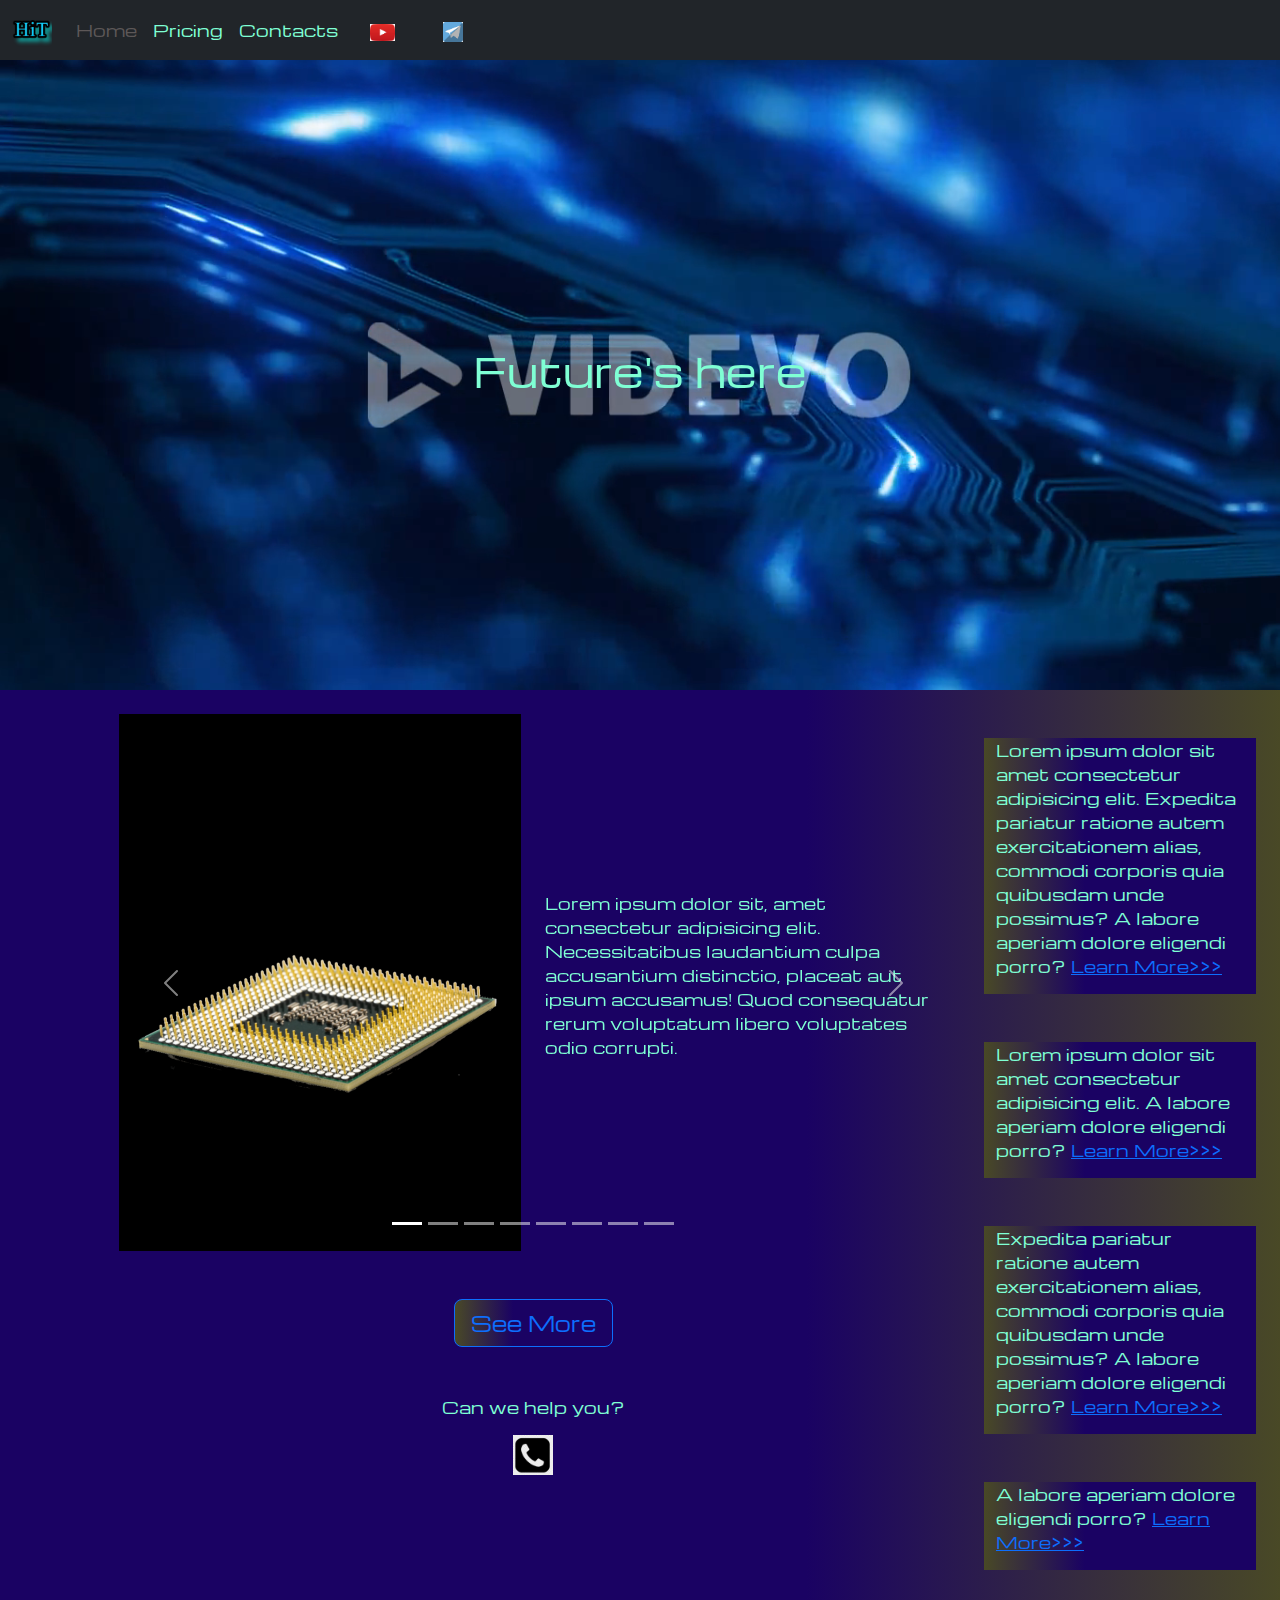
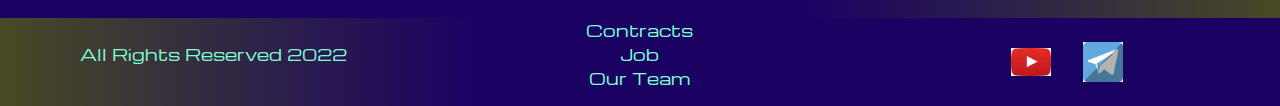
<file: index.html>
<!DOCTYPE html>
<html lang="en">
  <head>
    <meta charset="UTF-8" />
    <meta http-equiv="X-UA-Compatible" content="IE=edge" />
    <meta name="viewport" content="width=device-width, initial-scale=1.0" />
    <link
      href="https://cdn.jsdelivr.net/npm/bootstrap@5.3.3/dist/css/bootstrap.min.css"
      rel="stylesheet"
      integrity="sha384-QWTKZyjpPEjISv5WaRU9OFeRpok6YctnYmDr5pNlyT2bRjXh0JMhjY6hW+ALEwIH"
      crossorigin="anonymous"
    />
    <link rel="stylesheet" href="source/styles/mycss.css" />
    <link rel="stylesheet" href="source/styles/bgvideo.css" />
    <link
      rel="apple-touch-icon"
      sizes="180x180"
      href="source/fiels/favicon_io/apple-touch-icon.png"
    />
    <link
      rel="icon"
      type="image/png"
      sizes="32x32"
      href="source/fiels/favicon_io/favicon-32x32.png"
    />
    <link
      rel="icon"
      type="image/png"
      sizes="16x16"
      href="source/fiels/favicon_io/favicon-16x16.png"
    />
    <link rel="manifest" href="source/fiels/favicon_io/site.webmanifest" />

    <title>HiT</title>
  </head>

  <body>
    <header>
      <nav class="navbar navbar-expand-lg bg-dark">
        <div class="container-fluid">
          <a class="navbar-brand" href="/"
            ><img src="source/fiels/logo.png" alt="..."
          /></a>
          <button
            class="navbar-toggler"
            type="button"
            data-bs-toggle="collapse"
            data-bs-target="#navbarNav"
            aria-controls="navbarNav"
            aria-expanded="false"
            aria-label="Toggle navigation"
          >
            <span class="navbar-toggler-icon"></span>
          </button>
          <div class="collapse navbar-collapse" id="navbarNav">
            <ul class="navbar-nav">
              <li class="nav-item">
                <a class="nav-link active" aria-current="page" href="/"
                  >Home</a
                >
              </li>

              <li class="nav-item">
                <a class="nav-link" href="pricing.html">Pricing</a>
              </li>
              <li class="nav-item">
                <a class="nav-link" href="pricing.html">Contacts</a>
              </li>
              <li class="nav-item">
                <a class="nav-link" href="pricing.html">
                  <img
                    style="width: 25px; margin-inline: 1em"
                    src="source/fiels/images (4).jpg"
                    alt="..."
                  />
                </a>
              </li>
              <li class="nav-item">
                <a class="nav-link" href="pricing.html">
                  <img
                    style="width: 20px; margin-inline: 1em"
                    src="source/fiels/images (3).jpg"
                    alt="..."
                  />
                </a>
              </li>
            </ul>
          </div>
        </div>
      </nav>
    </header>

    <section>
      <div class="bgvideo">
        <video
          src="source/fiels/2570861_preview.mp4"
          type="video/mp4"
          autoplay
          muted
          loop
        ></video>

        <div class="video-text">
          <h1>Future's here</h1>
        </div>
      </div>
      <div class="container-fluid mt-4">
        <div class="row">
          <div class="col-lg-1"></div>
          <div class="col-lg-8 col-md-12">
            <div class="row">
              <div id="carouselExampleIndicators" class="carousel slide">
                <div class="carousel-indicators">
                  <button
                    type="button"
                    data-bs-target="#carouselExampleIndicators"
                    data-bs-slide-to="0"
                    class="active"
                    aria-current="true"
                    aria-label="Slide 1"
                  ></button>
                  <button
                    type="button"
                    data-bs-target="#carouselExampleIndicators"
                    data-bs-slide-to="1"
                    aria-label="Slide 2"
                  ></button>
                  <button
                    type="button"
                    data-bs-target="#carouselExampleIndicators"
                    data-bs-slide-to="2"
                    aria-label="Slide 3"
                  ></button>
                  <button
                    type="button"
                    data-bs-target="#carouselExampleIndicators"
                    data-bs-slide-to="3"
                    aria-label="Slide 4"
                  ></button>
                  <button
                    type="button"
                    data-bs-target="#carouselExampleIndicators"
                    data-bs-slide-to="4"
                    aria-label="Slide 5"
                  ></button>
                  <button
                    type="button"
                    data-bs-target="#carouselExampleIndicators"
                    data-bs-slide-to="5"
                    aria-label="Slide 6"
                  ></button>
                  <button
                    type="button"
                    data-bs-target="#carouselExampleIndicators"
                    data-bs-slide-to="6"
                    aria-label="Slide 7"
                  ></button>
                  <button
                    type="button"
                    data-bs-target="#carouselExampleIndicators"
                    data-bs-slide-to="7"
                    aria-label="Slide 8"
                  ></button>
                </div>
                <div class="carousel-inner">
                  <div class="carousel-item active">
                    <div class="d-block w-100">
                      <div class="row">
                        <div class="col-lg-6 col-md-6">
                          <img
                            src="source/images/cpu.png"
                            class="w-100"
                            alt=""
                          />
                        </div>
                        <div class="col-lg-6 col-md-6 slide-text">
                          <p>
                            Lorem ipsum dolor sit, amet consectetur adipisicing
                            elit. Necessitatibus laudantium culpa accusantium
                            distinctio, placeat aut ipsum accusamus! Quod
                            consequatur rerum voluptatum libero voluptates odio
                            corrupti.
                          </p>
                        </div>
                      </div>
                    </div>
                  </div>
                  <div class="carousel-item">
                    <div class="d-block w-100">
                      <div class="row">
                        <div class="col-lg-6 col-md-6">
                          <img
                            src="source/images/gaming pc.png"
                            class="w-100"
                            alt=""
                          />
                        </div>
                        <div class="col-lg-6 col-md-6 slide-text">
                          <p>
                            Lorem ipsum dolor sit, amet consectetur adipisicing
                            elit. Necessitatibus laudantium culpa accusantium
                            distinctio, placeat aut ipsum accusamus!
                          </p>
                        </div>
                      </div>
                    </div>
                  </div>
                  <div class="carousel-item">
                    <div class="d-block w-100">
                      <div class="row">
                        <div class="col-lg-6 col-md-6 slide-text">
                          <img
                            src="source/images/vr.png "
                            class="w-100"
                            alt=""
                          />
                        </div>
                        <div class="col-lg-6 col-md-6 slide-text">
                          <p>
                            Lorem ipsum dolor sit, amet consectetur adipisicing
                            elit.
                          </p>
                        </div>
                      </div>
                    </div>
                  </div>
                  <div class="carousel-item">
                    <div class="d-block w-100">
                      <div class="row">
                        <div class="col-lg-6 col-md-6 slide-text">
                          <img
                            src="source/images/controller.png "
                            class="w-100"
                            alt=""
                          />
                        </div>
                        <div class="col-lg-6 col-md-6 slide-text">
                          <p>
                            Lorem ipsum dolor sit, amet consectetur adipisicing
                            elit.
                          </p>
                        </div>
                      </div>
                    </div>
                  </div>
                  <div class="carousel-item">
                    <div class="d-block w-100">
                      <div class="row">
                        <div class="col-lg-6 col-md-6 slide-text">
                          <img
                            src="source/images/acc.png "
                            class="w-100"
                            alt=""
                          />
                        </div>
                        <div class="col-lg-6 col-md-6 slide-text">
                          <p>
                            Lorem ipsum dolor sit, amet consectetur adipisicing
                            elit.
                          </p>
                        </div>
                      </div>
                    </div>
                  </div>
                  <div class="carousel-item">
                    <div class="d-block w-100">
                      <div class="row">
                        <div class="col-lg-6 col-md-6 slide-text">
                          <img
                            src="source/images/laptop.png "
                            class="w-100"
                            alt=""
                          />
                        </div>
                        <div class="col-lg-6 col-md-6 slide-text">
                          <p>
                            Lorem ipsum dolor sit, amet consectetur adipisicing
                            elit.
                          </p>
                        </div>
                      </div>
                    </div>
                  </div>
                  <div class="carousel-item">
                    <div class="d-block w-100">
                      <div class="row">
                        <div class="col-lg-6 col-md-6 slide-text">
                          <img
                            src="source/images/other.png "
                            class="w-100"
                            alt=""
                          />
                        </div>
                        <div class="col-lg-6 col-md-6 slide-text">
                          <p>
                            Lorem ipsum dolor sit, amet consectetur adipisicing
                            elit.
                          </p>
                        </div>
                      </div>
                    </div>
                  </div>
                  <div class="carousel-item">
                    <div class="d-block w-100">
                      <div class="row">
                        <div class="col-lg-6 col-md-6 slide-text">
                          <img
                            src="source/images/gpu.png"
                            class="w-100"
                            alt=""
                          />
                        </div>
                        <div class="col-lg-6 col-md-6 slide-text">
                          <p>
                            Lorem ipsum dolor sit, amet consectetur adipisicing
                            elit.
                          </p>
                        </div>
                      </div>
                    </div>
                  </div>
                </div>
                <button
                  class="carousel-control-prev"
                  type="button"
                  data-bs-target="#carouselExampleIndicators"
                  data-bs-slide="prev"
                >
                  <span
                    class="carousel-control-prev-icon"
                    aria-hidden="true"
                  ></span>
                  <span class="visually-hidden">Previous</span>
                </button>
                <button
                  class="carousel-control-next"
                  type="button"
                  data-bs-target="#carouselExampleIndicators"
                  data-bs-slide="next"
                >
                  <span
                    class="carousel-control-next-icon"
                    aria-hidden="true"
                  ></span>
                  <span class="visually-hidden">Next</span>
                </button>
              </div>
              <div class="col-lg-12 col-md-12 text-center mt-4">
                <button
                  type="button"
                  class="btn btn-outline-primary btn-lg my-4"
                >
                  See More
                </button>
              </div>

              <div class="col-lg-12 col-md-12 text-center mt-4">
                <p>Can we help you?</p>
              </div>
              <div class="col-lg-12 col-md-12 text-center">
                <img
                  class="call-anim"
                  style="width: 40px"
                  src="source/fiels/iphone-telephone-call-logo-email-awesome-vector.jpg"
                  alt="..."
                />
              </div>
            </div>
          </div>
          <div class="col-lg-3 col-md-12">
            <div class="row px-4">
              <div class="col-lg-12 sidebar my-4">
                <p>
                  Lorem ipsum dolor sit amet consectetur adipisicing elit.
                  Expedita pariatur ratione autem exercitationem alias, commodi
                  corporis quia quibusdam unde possimus? A labore aperiam dolore
                  eligendi porro? <a href="#">Learn More>>></a>
                </p>
              </div>
              <div class="col-lg-12 sidebar my-4">
                <p>
                  Lorem ipsum dolor sit amet consectetur adipisicing elit. A
                  labore aperiam dolore eligendi porro?
                  <a href="#">Learn More>>></a>
                </p>
              </div>
              <div class="col-lg-12 sidebar my-4">
                <p>
                  Expedita pariatur ratione autem exercitationem alias, commodi
                  corporis quia quibusdam unde possimus? A labore aperiam dolore
                  eligendi porro? <a href="#">Learn More>>></a>
                </p>
              </div>
              <div class="col-lg-12 sidebar my-4">
                <p>
                  A labore aperiam dolore eligendi porro?
                  <a href="#">Learn More>>></a>
                </p>
              </div>
            </div>
          </div>
        </div>
      </div>
    </section>

    <footer class="mt-4">
      <div class="container-fluid">
        <div class="row">
          <div class="col-lg-4 col-md-12 footer-text text-center">
            <p>All Rights Reserved 2022</p>
          </div>
          <div class="col-lg-4 col-md-12 footer-text text-center">
            <p>Contracts<br />Job<br />Our Team</p>
          </div>
          <div class="col-lg-4 col-md-12 media-links">
            <img
              style="width: 40px; margin-inline: 1em"
              src="source/fiels/images (4).jpg"
              alt="..."
            />
            <img
              style="width: 40px; margin-inline: 1em"
              src="source/fiels/images (3).jpg"
              alt="..."
            />
          </div>
        </div>
      </div>
    </footer>
    <script
      src="https://cdn.jsdelivr.net/npm/bootstrap@5.3.3/dist/js/bootstrap.bundle.min.js"
      integrity="sha384-YvpcrYf0tY3lHB60NNkmXc5s9fDVZLESaAA55NDzOxhy9GkcIdslK1eN7N6jIeHz"
      crossorigin="anonymous"
    ></script>
  </body>
</html>
</file>
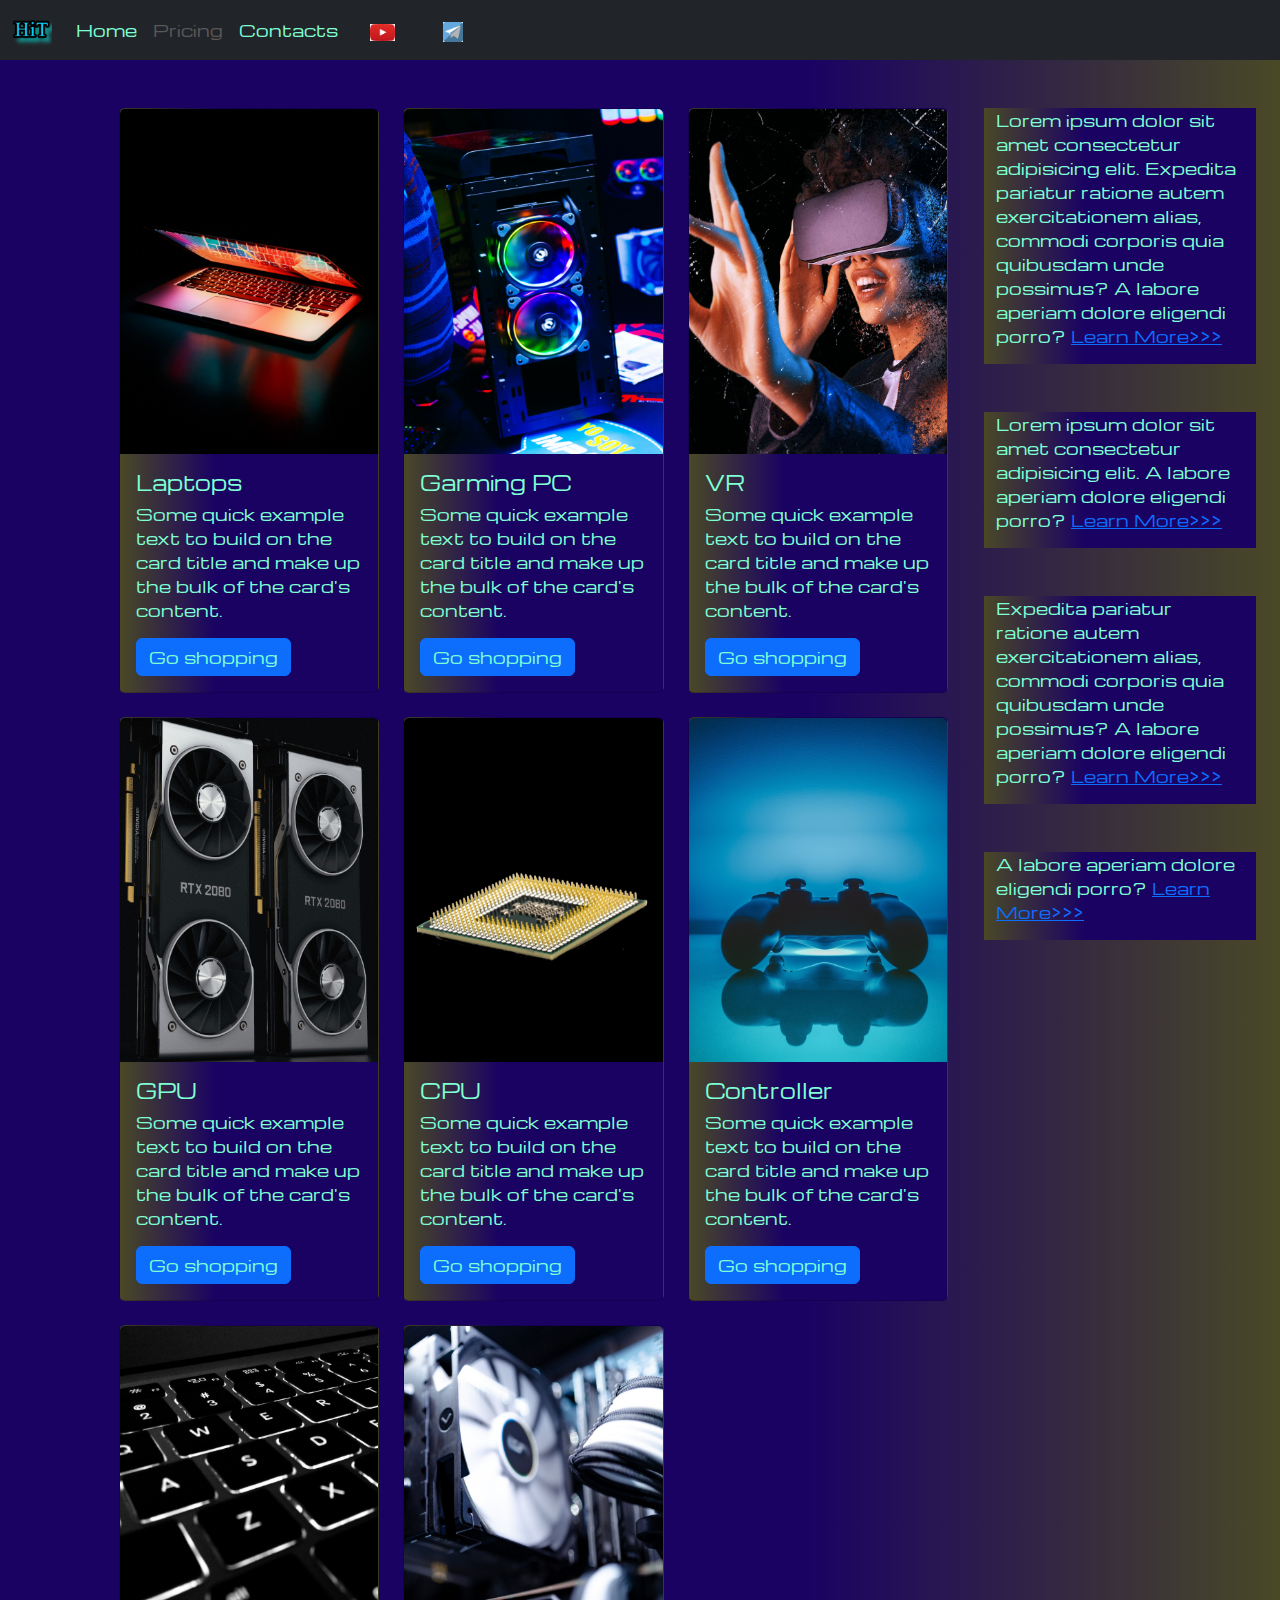
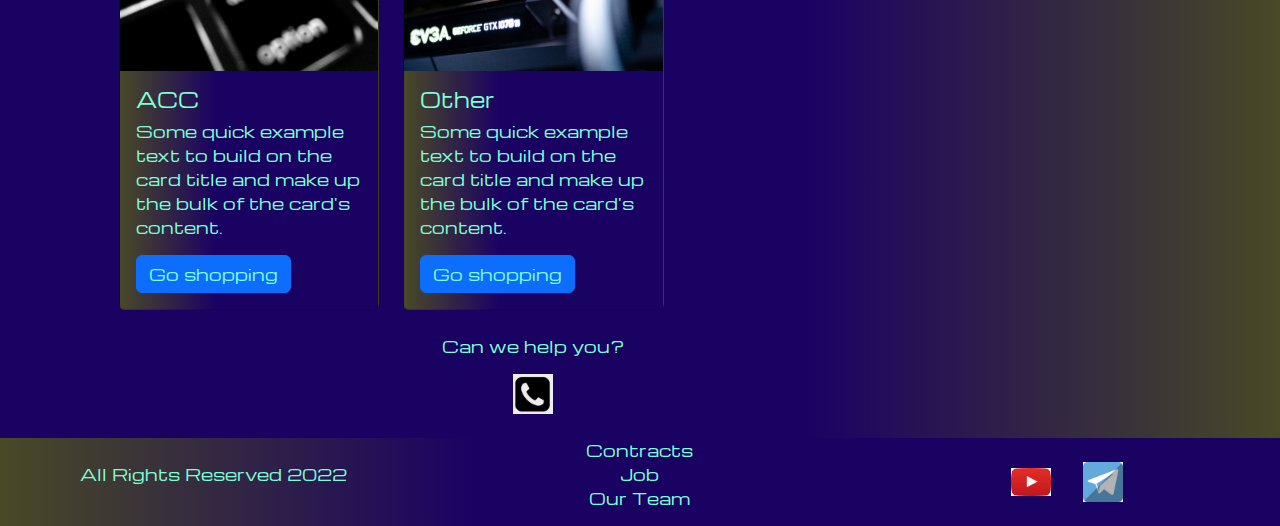
<file: pricing.html>
<!DOCTYPE html>
<html lang="en">
  <head>
    <meta charset="UTF-8" />
    <meta http-equiv="X-UA-Compatible" content="IE=edge" />
    <meta name="viewport" content="width=device-width, initial-scale=1.0" />
    <link
      href="https://cdn.jsdelivr.net/npm/bootstrap@5.3.3/dist/css/bootstrap.min.css"
      rel="stylesheet"
      integrity="sha384-QWTKZyjpPEjISv5WaRU9OFeRpok6YctnYmDr5pNlyT2bRjXh0JMhjY6hW+ALEwIH"
      crossorigin="anonymous"
    />
    <link rel="stylesheet" href="source/styles/mycss.css" />

    <title>HiT</title>
  </head>

  <body>
    <header>
      <nav class="navbar navbar-expand-lg bg-dark">
        <div class="container-fluid">
          <a class="navbar-brand" href="/"
            ><img src="source/fiels/logo.png" alt="..."
          /></a>
          <button
            class="navbar-toggler"
            type="button"
            data-bs-toggle="collapse"
            data-bs-target="#navbarNav"
            aria-controls="navbarNav"
            aria-expanded="false"
            aria-label="Toggle navigation"
          >
            <span class="navbar-toggler-icon"></span>
          </button>
          <div class="collapse navbar-collapse" id="navbarNav">
            <ul class="navbar-nav">
              <li class="nav-item">
                <a class="nav-link" aria-current="page" href="/"
                  >Home</a
                >
              </li>

              <li class="nav-item">
                <a class="nav-link active" href="pricing.html">Pricing</a>
              </li>
              <li class="nav-item">
                <a class="nav-link" href="pricing.html">Contacts</a>
              </li>
              <li class="nav-item">
                <a class="nav-link" href="pricing.html">
                  <img
                    style="width: 25px; margin-inline: 1em"
                    src="source/fiels/images (4).jpg"
                    alt="..."
                  />
                </a>
              </li>
              <li class="nav-item">
                <a class="nav-link" href="pricing.html">
                  <img
                    style="width: 20px; margin-inline: 1em"
                    src="source/fiels/images (3).jpg"
                    alt="..."
                  />
                </a>
              </li>
            </ul>
          </div>
        </div>
      </nav>
    </header>

    <section>
      <div class="container-fluid mt-4">
        <div class="row">
          <div class="col-lg-1"></div>
          <div class="col-lg-8 col-md-12">
            <div class="row">
              <div class="col-lg-4 col-md-6 mt-4">
                <div class="card">
                  <a href=""
                    ><img
                      src="source/images/laptop.png"
                      class="card-img-top"
                      alt="laptop"
                  /></a>
                  <div class="card-body">
                    <h5 class="card-title"><a href="">Laptops</a></h5>
                    <p class="card-text">
                      <a href="">
                        Some quick example text to build on the card title and
                        make up the bulk of the card's content.
                      </a>
                    </p>
                    <a href="#" class="btn btn-primary">Go shopping</a>
                  </div>
                </div>
              </div>
              <div class="col-lg-4 col-md-6 mt-4">
                <div class="card">
                  <img
                    src="source/images/gaming pc.png"
                    class="card-img-top"
                    alt="garmin"
                  />
                  <div class="card-body">
                    <h5 class="card-title">Garming PC</h5>
                    <p class="card-text">
                      Some quick example text to build on the card title and
                      make up the bulk of the card's content.
                    </p>
                    <a href="#" class="btn btn-primary">Go shopping</a>
                  </div>
                </div>
              </div>
              <div class="col-lg-4 col-md-6 mt-4">
                <div class="card">
                  <img
                    src="source/images/vr.png"
                    class="card-img-top"
                    alt="vr"
                  />
                  <div class="card-body">
                    <h5 class="card-title">VR</h5>
                    <p class="card-text">
                      Some quick example text to build on the card title and
                      make up the bulk of the card's content.
                    </p>
                    <a href="#" class="btn btn-primary">Go shopping</a>
                  </div>
                </div>
              </div>

              <div class="col-lg-4 col-md-6 mt-4">
                <div class="card">
                  <img
                    src="source/images/gpu.png"
                    class="card-img-top"
                    alt="gpu"
                  />
                  <div class="card-body">
                    <h5 class="card-title">GPU</h5>
                    <p class="card-text">
                      Some quick example text to build on the card title and
                      make up the bulk of the card's content.
                    </p>
                    <a href="#" class="btn btn-primary">Go shopping</a>
                  </div>
                </div>
              </div>

              <div class="col-lg-4 col-md-6 mt-4">
                <div class="card">
                  <img
                    src="source/images/cpu.png"
                    class="card-img-top"
                    alt="cpu"
                  />
                  <div class="card-body">
                    <h5 class="card-title">CPU</h5>
                    <p class="card-text">
                      Some quick example text to build on the card title and
                      make up the bulk of the card's content.
                    </p>
                    <a href="#" class="btn btn-primary">Go shopping</a>
                  </div>
                </div>
              </div>
              <div class="col-lg-4 col-md-6 mt-4">
                <div class="card">
                  <img
                    src="source/images/controller.png"
                    class="card-img-top"
                    alt="controller"
                  />
                  <div class="card-body">
                    <h5 class="card-title">Controller</h5>
                    <p class="card-text">
                      Some quick example text to build on the card title and
                      make up the bulk of the card's content.
                    </p>
                    <a href="#" class="btn btn-primary">Go shopping</a>
                  </div>
                </div>
              </div>
              <div class="col-lg-4 col-md-6 mt-4">
                <div class="card">
                  <img
                    src="source/images/acc.png"
                    class="card-img-top"
                    alt="acc"
                  />
                  <div class="card-body">
                    <h5 class="card-title">ACC</h5>
                    <p class="card-text">
                      Some quick example text to build on the card title and
                      make up the bulk of the card's content.
                    </p>
                    <a href="#" class="btn btn-primary">Go shopping</a>
                  </div>
                </div>
              </div>
              <div class="col-lg-4 col-md-6 mt-4">
                <div class="card">
                  <img
                    src="source/images/other.png"
                    class="card-img-top"
                    alt="other"
                  />
                  <div class="card-body">
                    <h5 class="card-title">Other</h5>
                    <p class="card-text">
                      Some quick example text to build on the card title and
                      make up the bulk of the card's content.
                    </p>
                    <a href="#" class="btn btn-primary">Go shopping</a>
                  </div>
                </div>
              </div>
            </div>

            <div class="col-lg-12 col-md-12 text-center mt-4">
              <p>Can we help you?</p>
            </div>
            <div class="col-lg-12 col-md-12 text-center">
              <img
                class="call-anim"
                style="width: 40px"
                src="source/fiels/iphone-telephone-call-logo-email-awesome-vector.jpg"
                alt="..."
              />
            </div>
          </div>
          <div class="col-lg-3 col-md-12">
            <div class="row px-4">
              <div class="col-lg-12 sidebar my-4">
                <p>
                  Lorem ipsum dolor sit amet consectetur adipisicing elit.
                  Expedita pariatur ratione autem exercitationem alias, commodi
                  corporis quia quibusdam unde possimus? A labore aperiam dolore
                  eligendi porro? <a href="#">Learn More>>></a>
                </p>
              </div>
              <div class="col-lg-12 sidebar my-4">
                <p>
                  Lorem ipsum dolor sit amet consectetur adipisicing elit. A
                  labore aperiam dolore eligendi porro?
                  <a href="#">Learn More>>></a>
                </p>
              </div>
              <div class="col-lg-12 sidebar my-4">
                <p>
                  Expedita pariatur ratione autem exercitationem alias, commodi
                  corporis quia quibusdam unde possimus? A labore aperiam dolore
                  eligendi porro? <a href="#">Learn More>>></a>
                </p>
              </div>
              <div class="col-lg-12 sidebar my-4">
                <p>
                  A labore aperiam dolore eligendi porro?
                  <a href="#">Learn More>>></a>
                </p>
              </div>
            </div>
          </div>
        </div>
      </div>
    </section>

    <footer class="mt-4">
      <div class="container-fluid">
        <div class="row">
          <div class="col-lg-4 col-md-12 footer-text text-center">
            <p>All Rights Reserved 2022</p>
          </div>
          <div class="col-lg-4 col-md-12 footer-text text-center">
            <p>Contracts<br />Job<br />Our Team</p>
          </div>
          <div class="col-lg-4 col-md-12 media-links">
            <img
              style="width: 40px; margin-inline: 1em"
              src="source/fiels/images (4).jpg"
              alt="..."
            />
            <img
              style="width: 40px; margin-inline: 1em"
              src="source/fiels/images (3).jpg"
              alt="..."
            />
          </div>
        </div>
      </div>
    </footer>
    <script
      src="https://cdn.jsdelivr.net/npm/bootstrap@5.3.3/dist/js/bootstrap.bundle.min.js"
      integrity="sha384-YvpcrYf0tY3lHB60NNkmXc5s9fDVZLESaAA55NDzOxhy9GkcIdslK1eN7N6jIeHz"
      crossorigin="anonymous"
    ></script>
  </body>
</html>
</file>
<file: source/styles/mycss.css>
@import url(https://fonts.googleapis.com/css?family=Michroma&display=swap);

body {
  font-family: Michroma, serif;
  background: linear-gradient(90deg, #1a0263 63%, #494926 100%);

}
p {
  color: aquamarine;
}
.nav-link {
  color: aquamarine;
}
.navbar-nav .nav-link.active {
  color: rgb(93, 88, 88);
}

.navbar-brand img {
  width: 40px;
}

.navbar-toggler {
  background-color: rgb(93, 88, 88);
}

.sidebar {
  color: aquamarine;
  background: linear-gradient(270deg, #1a0263 63%, #494926 100%);

}

.card {
  background: linear-gradient(270deg, #1a0263 63%, #494926 100%);
  color: aquamarine;
}

.card a {
  text-decoration: none;
  color: aquamarine;
}

.slide-text,
.footer-text {
  color: aquamarine;
  margin: auto auto;
}
footer,
.btn-outline-primary {
  background: linear-gradient(270deg, #1a0263 63%, #494926 100%);
}
.media-links {
  display: flex;
  justify-content: center;
  align-items: center;
}
.call-anim {
  animation: myAnim 2s ease 0s 10000000000000000000000000000000000000000 normal forwards;

}
@keyframes myAnim {
	0%,
	100% {
		transform: translateX(0%);
		transform-origin: 50% 50%;
	}

	15% {
		transform: translateX(-30px) rotate(-6deg);
	}

	30% {
		transform: translateX(15px) rotate(6deg);
	}

	45% {
		transform: translateX(-15px) rotate(-3.6deg);
	}

	60% {
		transform: translateX(9px) rotate(2.4deg);
	}

	75% {
		transform: translateX(-6px) rotate(-1.2deg);
	}
}





@media (max-width: 755px) {
  .carousel-indicators{
    display: none;
  }
}
</file>
<file: source/styles/bgvideo.css>
.bgvideo {
  height: 70vh;
  widht: 100%;
  position: relative;
  display: flex;
  justify-content: center;
  align-items: center;
}
.bgvideo video {
  height: 70vh;
  width: 100%;
  position: absolute;
  top: 0;
  left: 0;
  object-fit: cover;
  z-index: 1;
  
}

.video-text {
  color: aquamarine;
  z-index: 2;
}
</file>
